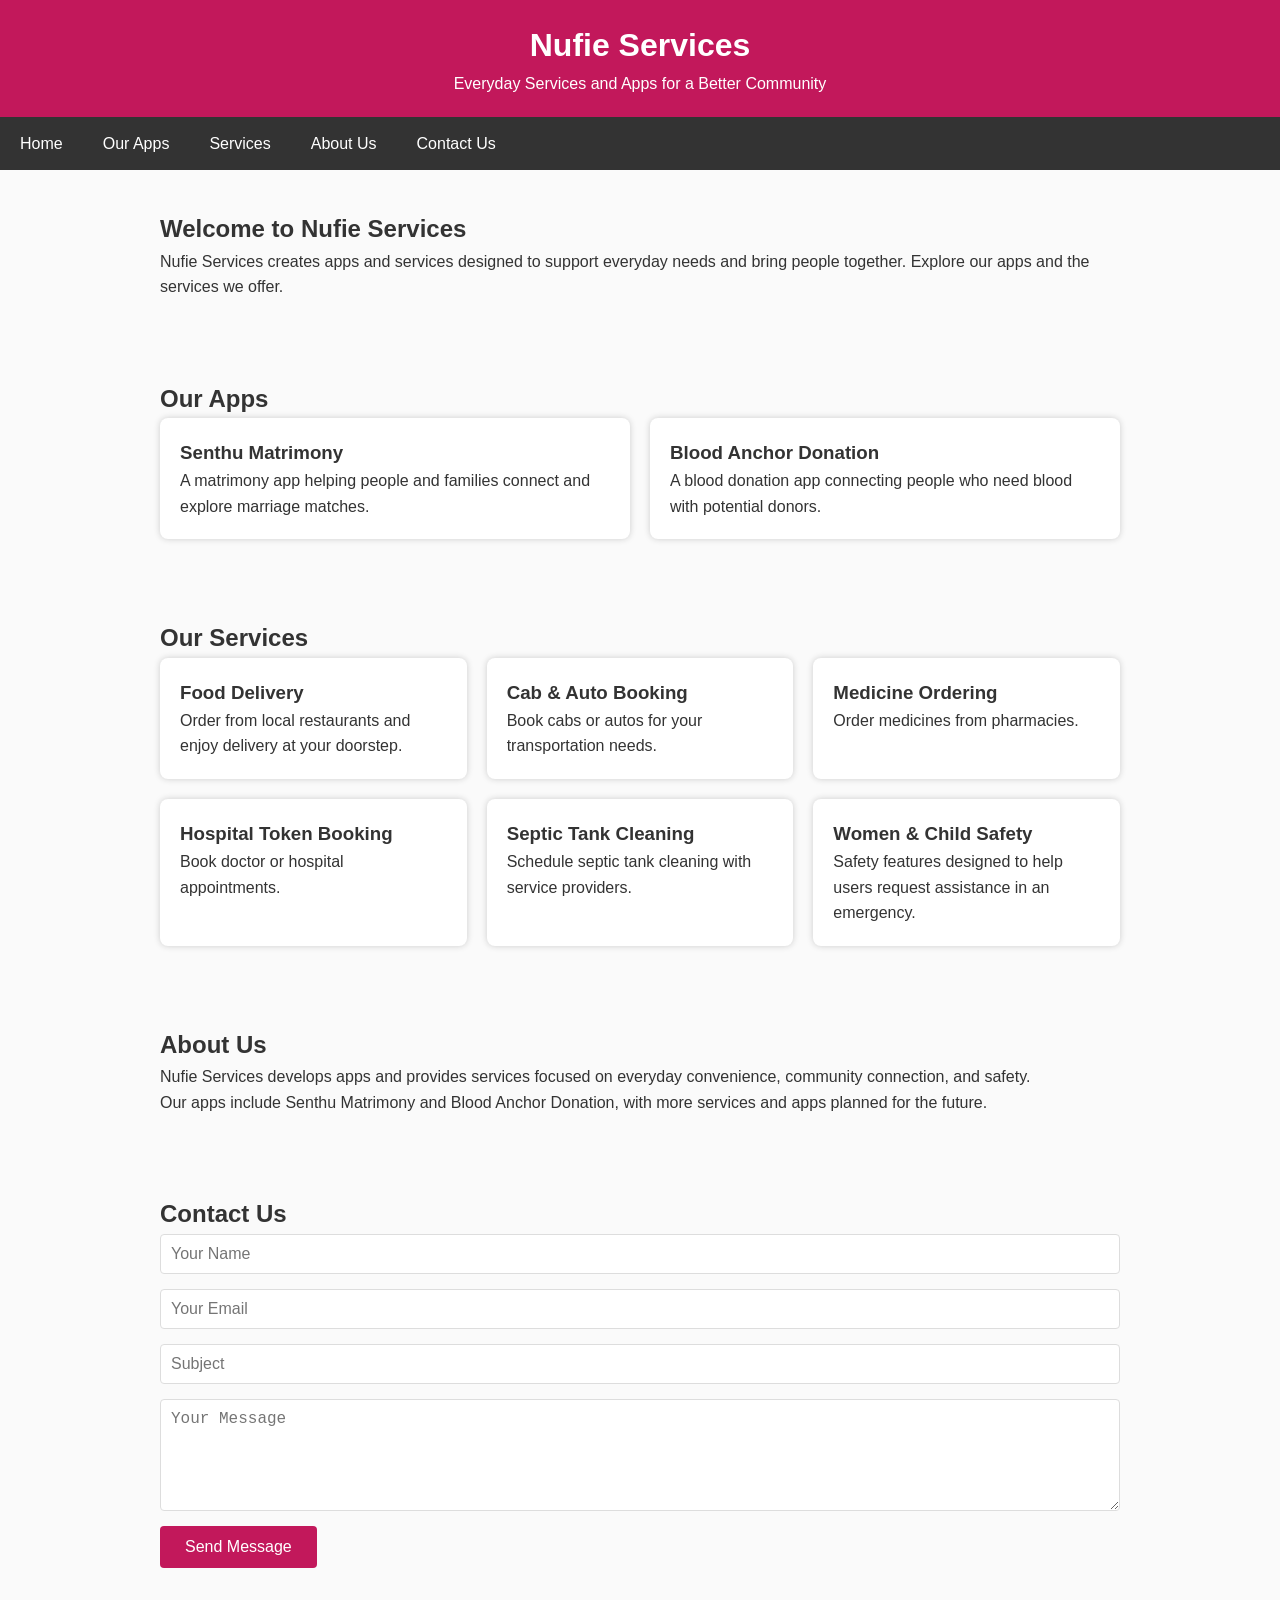
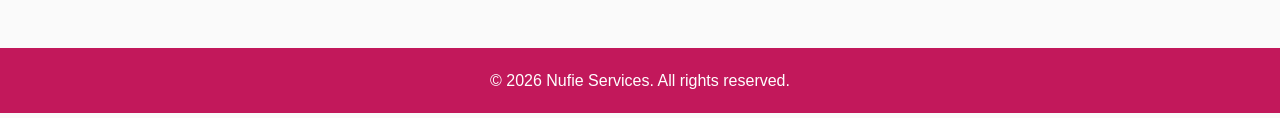
<file: index.html>
<!DOCTYPE html>
<html lang="en">
<head>
  <meta charset="UTF-8" />
  <meta name="viewport" content="width=device-width, initial-scale=1" />
  <title>Nufie Services</title>
  <link rel="stylesheet" href="style.css" />
</head>
<body>

  <header>
    <h1>Nufie Services</h1>
    <p>Everyday Services and Apps for a Better Community</p>
  </header>

  <nav>
    <a href="#home">Home</a>
    <a href="#apps">Our Apps</a>
    <a href="#services">Services</a>
    <a href="#about">About Us</a>
    <a href="#contact">Contact Us</a>
  </nav>

  <section id="home">
    <h2>Welcome to Nufie Services</h2>
    <p>
      Nufie Services creates apps and services designed to support everyday
      needs and bring people together. Explore our apps and the services we offer.
    </p>
  </section>

  <section id="apps">
    <h2>Our Apps</h2>
    <div class="services-grid">
      <div class="service">
        <h3>Senthu Matrimony</h3>
        <p>
          A matrimony app helping people and families connect and explore
          marriage matches.
        </p>
      </div>
      <div class="service">
        <h3>Blood Anchor Donation</h3>
        <p>
          A blood donation app connecting people who need blood with potential
          donors.
        </p>
      </div>
    </div>
  </section>

  <section id="services">
    <h2>Our Services</h2>
    <div class="services-grid">
      <div class="service">
        <h3>Food Delivery</h3>
        <p>
          Order from local restaurants and enjoy delivery at your doorstep.
        </p>
      </div>
      <div class="service">
        <h3>Cab &amp; Auto Booking</h3>
        <p>Book cabs or autos for your transportation needs.</p>
      </div>
      <div class="service">
        <h3>Medicine Ordering</h3>
        <p>Order medicines from pharmacies.</p>
      </div>
      <div class="service">
        <h3>Hospital Token Booking</h3>
        <p>Book doctor or hospital appointments.</p>
      </div>
      <div class="service">
        <h3>Septic Tank Cleaning</h3>
        <p>Schedule septic tank cleaning with service providers.</p>
      </div>
      <div class="service">
        <h3>Women &amp; Child Safety</h3>
        <p>
          Safety features designed to help users request assistance in an
          emergency.
        </p>
      </div>
    </div>
  </section>

  <section id="about">
    <h2>About Us</h2>
    <p>
      Nufie Services develops apps and provides services focused on everyday
      convenience, community connection, and safety.
    </p>
    <p>
      Our apps include Senthu Matrimony and Blood Anchor Donation, with more
      services and apps planned for the future.
    </p>
  </section>

  <section id="contact">
    <h2>Contact Us</h2>
    <form id="contactForm">
      <input type="text" id="name" name="name" placeholder="Your Name" required />
      <input
        type="email"
        id="email"
        name="email"
        placeholder="Your Email"
        required
      />
      <input type="text" id="subject" name="subject" placeholder="Subject" />
      <textarea
        id="message"
        name="message"
        placeholder="Your Message"
        rows="5"
        required
      ></textarea>
      <button type="submit">Send Message</button>
    </form>
    <p id="formMessage" class="hidden"></p>
  </section>

  <footer>
    <p>&copy; 2026 Nufie Services. All rights reserved.</p>
  </footer>

  <script src="script.js"></script>
</body>
</html>
</file>
<file: style.css>
/* Basic Reset */
* {
  box-sizing: border-box;
  margin: 0;
  padding: 0;
}

body {
  font-family: Arial, sans-serif;
  line-height: 1.6;
  background: #fafafa;
  color: #333;
}

header {
  background: #C2185B; /* dark pink */
  color: white;
  padding: 20px;
  text-align: center;
}

nav {
  background: #333;
  overflow: hidden;
}

nav a {
  float: left;
  display: block;
  color: #fff;
  padding: 14px 20px;
  text-decoration: none;
  transition: background 0.3s ease;
}

nav a:hover {
  background: #9b1646; /* darker shade of dark pink */
}

section {
  padding: 40px 20px;
  max-width: 1000px;
  margin: auto;
}

.services-grid {
  display: grid;
  grid-template-columns: repeat(auto-fit, minmax(250px, 1fr));
  gap: 20px;
}

.service {
  background: #fff;
  padding: 20px;
  border-radius: 8px;
  box-shadow: 0 0 6px #ccc;
  transition: box-shadow 0.3s ease;
}

.service:hover {
  box-shadow: 0 0 12px #C2185B; /* dark pink shadow */
}

form input,
form textarea {
  display: block;
  width: 100%;
  padding: 10px;
  margin-bottom: 15px;
  border: 1px solid #ddd;
  border-radius: 4px;
  font-size: 1rem;
}

form button {
  background: #C2185B; /* dark pink */
  color: white;
  padding: 12px 25px;
  border: none;
  border-radius: 4px;
  font-size: 1rem;
  cursor: pointer;
  transition: background 0.3s ease;
}

form button:hover {
  background: #9b1646; /* darker shade of dark pink */
}

footer {
  background: #C2185B; /* dark pink */
  color: white;
  text-align: center;
  padding: 20px;
  margin-top: 40px;
}

.hidden {
  display: none;
}

#formMessage {
  margin-top: 15px;
  font-weight: bold;
}
</file>
